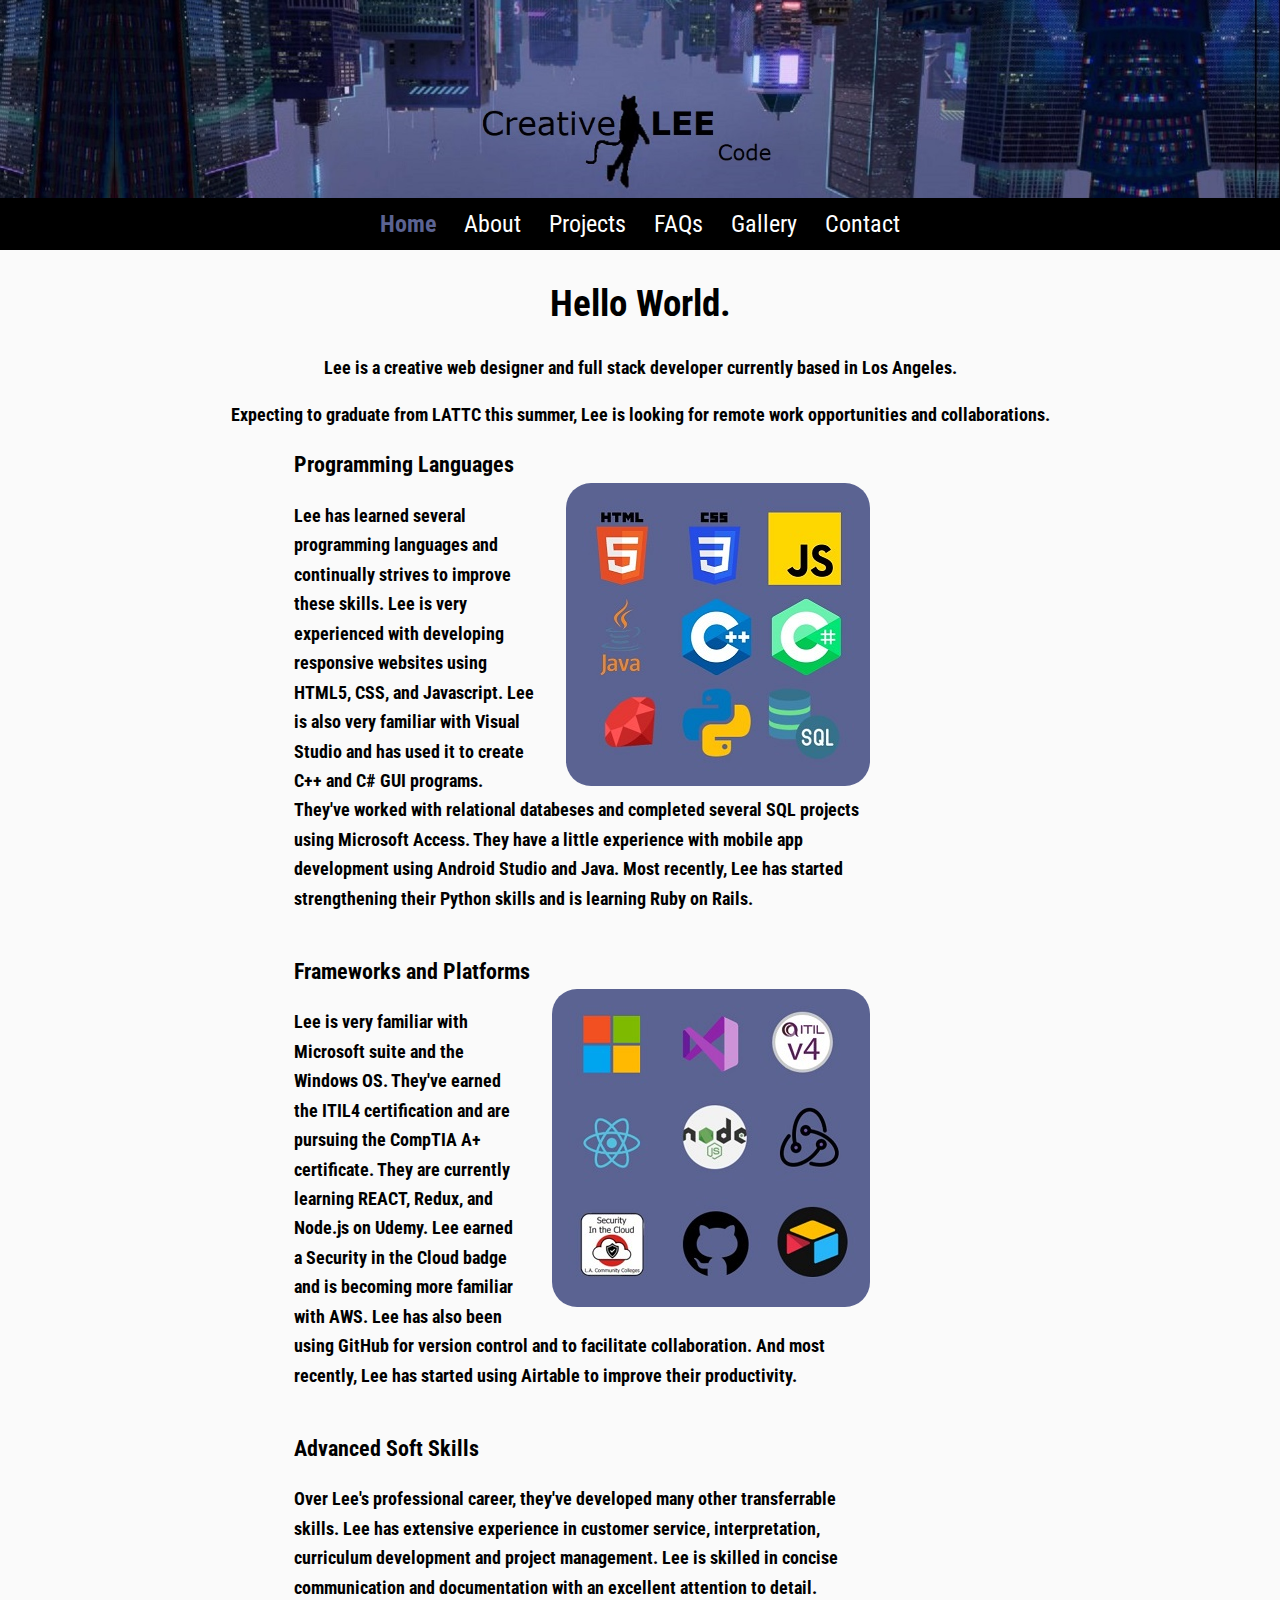
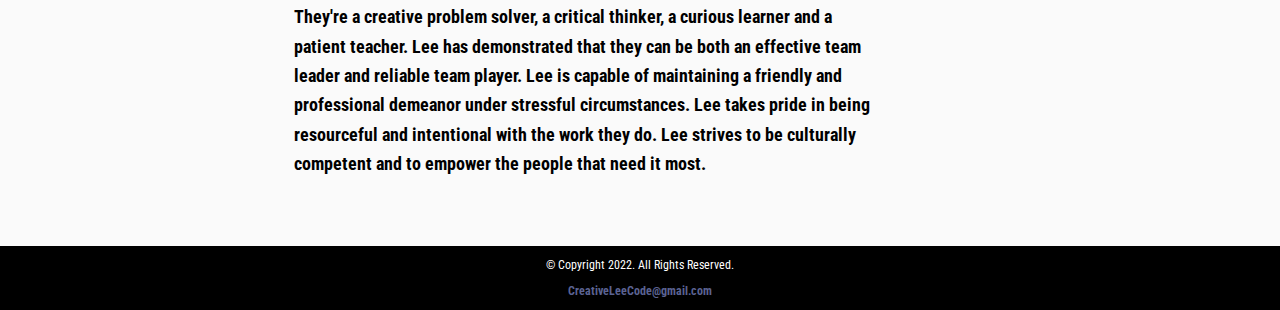
<file: index.html>
<!DOCTYPE html>
<!--
 Programmer:Lee Salazar Chavez
 File Name:Portfolio -  Home
 Date:Apr 12, 2022
-->
<html lang="en">

	<head>
		<title>Portfolio: Home</title>
		<meta charset="utf-8">
		<link rel="stylesheet" href="css/styles.css">
        <!-- Viewport -->
		<meta name="viewport" content="width=device-width, initialscale=1">
        <!-- Google Fonts -->
		<link rel="preconnect" href="https://fonts.googleapis.com">
		<link rel="preconnect" href="https://fonts.gstatic.com" crossorigin>
		<link href="https://fonts.googleapis.com/css2?family=Roboto+Condensed:ital@1&display=swap" rel="stylesheet">
	</head>
	
	<body>
        <header>
            <!-- Hero Image -->
            <div class="mobile">
                <a href="index.html"><img src="images/mobileCreativLEECode.jpg" alt="Creative Lee"></a>
            </div>

            <div class="tab-desk">
                <a href="index.html"><img src="images/CreativLEECode.jpg" alt="Creative Lee"></a>
            </div>
        </header>

            <!-- Navigation List -->
            <nav>
                <ul>
                <li><a class= "link" href="index.html" >Home</a></li>
                <li><a href="about.html">About</a></li>
                <li><a href="projects.html">Projects</a></li>
                <li><a href="faqs.html">FAQs</a></li>
                <li><a href="gallery.html">Gallery</a></li>
                <li><a href="contact.html">Contact</a></li>
                </ul>
            </nav>

            <!-- Use the main area to add the main content to the webpage -->
            <main>
                <div class="mobile">
                    <h1>Hello World!</h1>
                        <p> Lee is a creative web designer 
                        and full stack developer currently based in Los Angeles. 
                        Expecting to graduate from LATTC this summer, Lee is 
                        looking for remote work opportunities and collaborations. </p>

                    <h2>Creative Lee's Skills include:</h2>
                        <h3>Programming Languages</h3>
                            <div id="programming">
                                <img id="rounded" src="images/ProgrammingLanguages.jpg" alt="Programming Languages">    
                            </div>
                        <h3>Frame Works and Platforms</h3>    
                            <div id="additional">
                                 <img id="rounded" src="images/MoreSkills.jpg" alt="Additional Skills">
                            </div>

                    <div id="advanced">
                        <h3>Advanced Soft Skills</h3>
                            <p>Lee is skilled in concise communication and documentation with an excellent attention to detail. They're a creative problem solver, a critical thinker, a curious learner and a patient teacher. Lee has demonstrated that they can be both an effective team leader and reliable team player. Lee is capable of maintaining a friendly and professional demeanor under stressful circumstances. Lee takes pride in being resourceful and intentional with the work they do. Lee strives to be culturally competent and to empower the people that need it most.</p>            
                    </div>
                </div>


                <div class="tab-desk">
                    <h1>Hello World.</h1>

                    <div id="intro">  
                        <p>Lee is a creative web designer 
                        and full stack developer currently based in Los Angeles. 
                        </p>    
                        <p>Expecting to graduate from LATTC this summer, Lee is 
                        looking for remote work opportunities and collaborations.
                        </p>
                    </div> 

                    <article>
                        <h3>Programming Languages</h3>
                            <aside>
                                <img id="rounded" src="images/ProgrammingLanguages.jpg" alt="Programming Skills">
                            </aside>
                        <p> Lee has learned several programming languages and continually strives to improve these skills.
                        Lee is very experienced with developing responsive websites using HTML5, CSS, and Javascript.
                        Lee is also very familiar with Visual Studio and has used it to create C++ and C# GUI programs. 
                        They've worked with relational databeses and completed several SQL projects using Microsoft Access.
                        They have a little experience with mobile app development using Android Studio and Java. Most recently, Lee has started strengthening their Python skills and is learning Ruby on Rails.
                        </p>
                    </article>	

                    <article>
                        <h3>Frameworks and Platforms</h3>
                            <aside>
                            <img id="rounded" src="images/MoreSkills.jpg" alt="Additional Skills">
                            </aside>
                        <p> Lee is very familiar with Microsoft suite and the Windows OS. They've earned the ITIL4 certification and are pursuing the CompTIA A+ certificate. They are currently learning REACT, Redux, and Node.js on Udemy. Lee earned a Security in the Cloud badge and is becoming more familiar with AWS. Lee has also been using GitHub for version control and to facilitate collaboration. And most recently, Lee has started using Airtable to improve their productivity.
                        </p>
                    </article>

                    <article>
                        <h3>Advanced Soft Skills</h3>
                        <p> Over Lee's professional career, they've developed many other transferrable skills. Lee has extensive experience in customer service, interpretation, curriculum development and project management. Lee is skilled in concise communication and documentation with an excellent attention to detail. They're a creative problem solver, a critical thinker, a curious learner and a patient teacher. Lee has demonstrated that they can be both an effective team leader and reliable team player. Lee is capable of maintaining a friendly and professional demeanor under stressful circumstances. Lee takes pride in being resourceful and intentional with the work they do. Lee strives to be culturally competent and to empower the people that need it most.
                        </p>    
                    </article>
                </div>
            </main>

            <footer>
                <p>&copy; Copyright 2022. All Rights Reserved.</p>
                <p><a class= "link" href="mailto:CreativeLeeCode@gmail.com" target="_blank">CreativeLeeCode@gmail.com</a></p>
            </footer>
	</body>
</html>
</file>
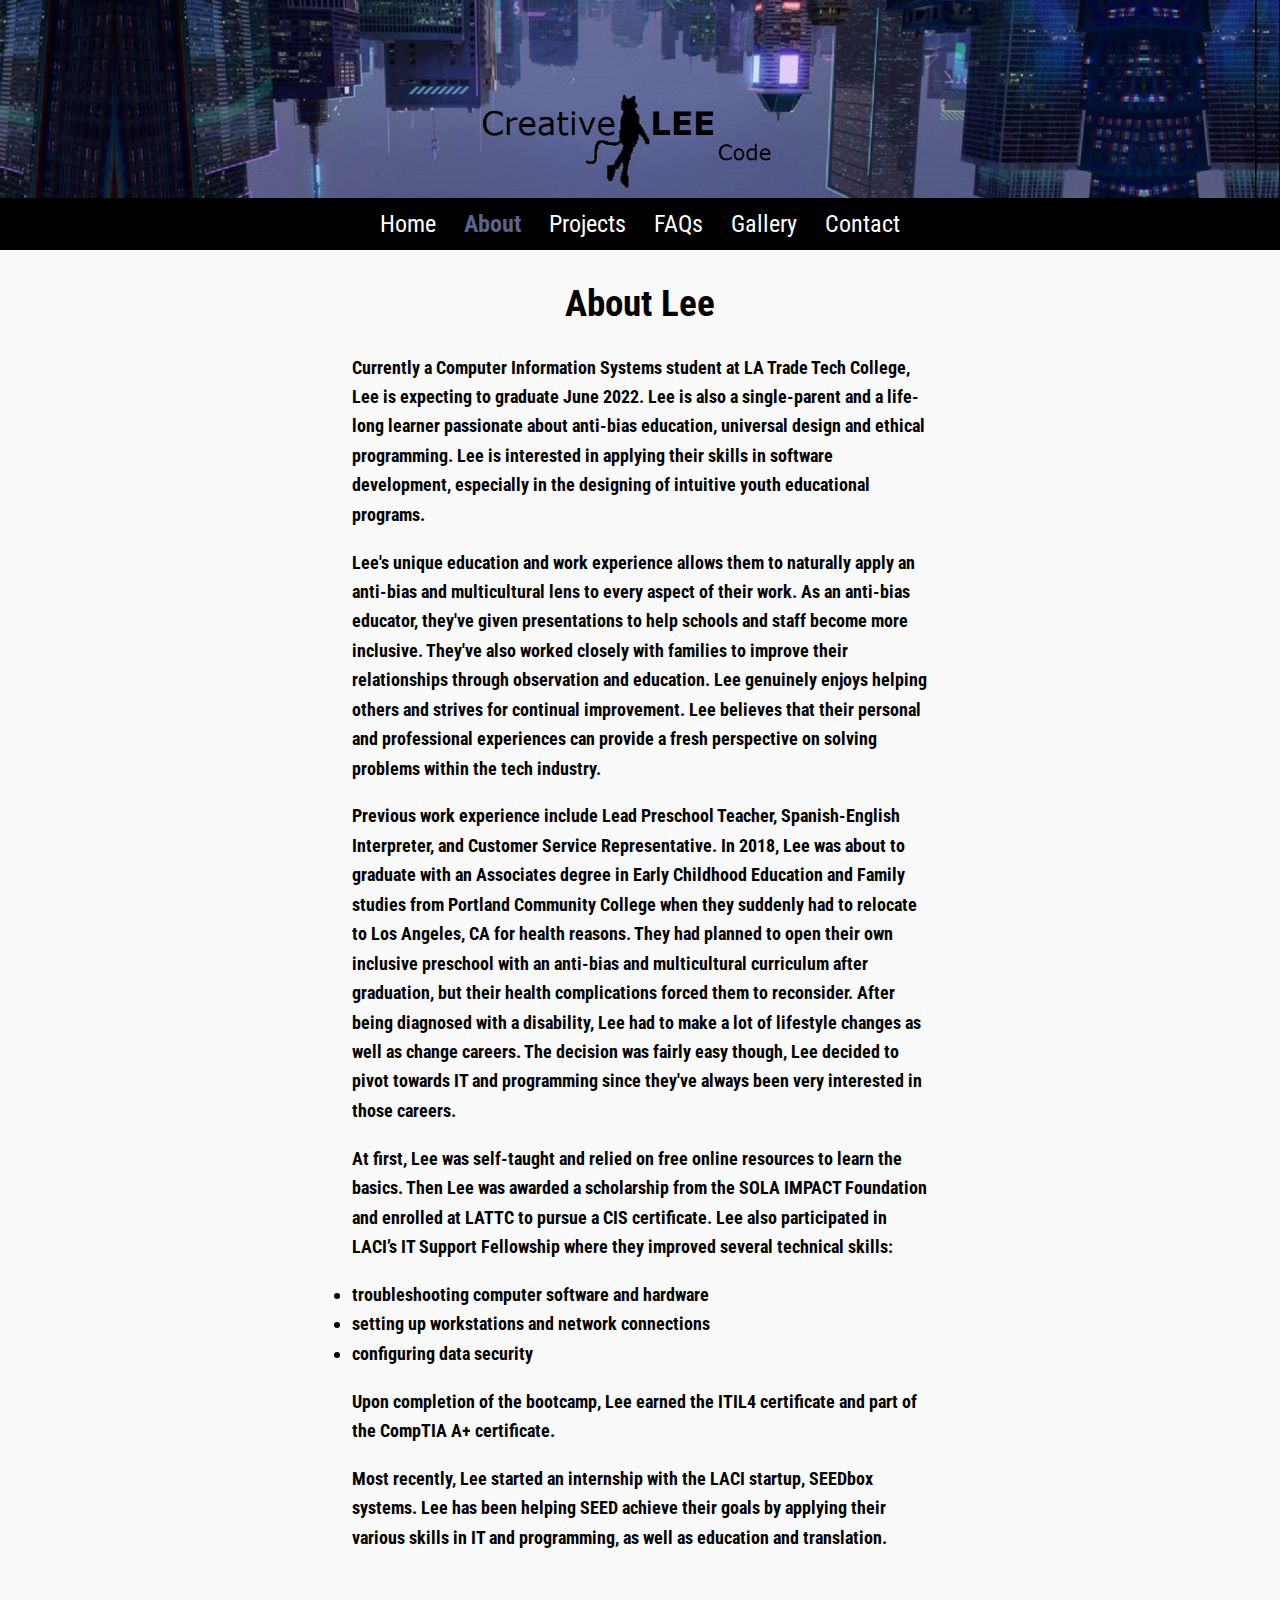
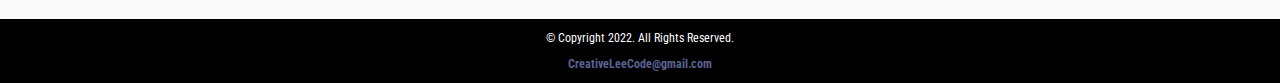
<file: about.html>
<!DOCTYPE html>
<!--
 Programmer:Lee Salazar Chavez
 File Name:Personal About
 Date:Mar 25, 2022
-->
<html lang="en">

	<head>
	
		<title>Portfolio: About</title>
		<meta charset="utf-8">
        
		<link rel="stylesheet" href="css/styles.css">
        
		<meta name="viewport" content="width=device-width, initialscale=1">
        
		<link rel="preconnect" href="https://fonts.gstatic.com" crossorigin>
		<link href="https://fonts.googleapis.com/css2?family=Roboto+Condensed:ital@1&display=swap" rel="stylesheet">
	</head>
	
	<body>
	
		<header>
            
		<!-- Hero Image -->
        <div class="mobile">
            <a href="index.html"><img src="images/mobileCreativLEECode.jpg" alt="Creative Lee"></a>
        </div>
            
        <div class="tab-desk">
            <a href="index.html"><img src="images/CreativLEECode.jpg" alt="Creative Lee"></a>
        </div>
		
		</header>
		
		<nav>
			<ul>
			<li><a href="index.html">Home</a></li>
			<li><a class= "link" href="about.html">About</a></li>
			<li><a href="projects.html">Projects</a></li>
			<li><a href="faqs.html">FAQs</a></li>
			<li><a href="gallery.html">Gallery</a></li>
			<li><a href="contact.html">Contact</a></li>
			</ul>
		</nav>
		
		<!-- Use the main area to add the main content to the webpage -->
		<main>
            <div class="mobile">
                <div id="about">
                <h1> About Lee </h1>
                <p> Currently a Computer Information Systems student at LA Trade Tech College, Lee is expecting to graduate June 2022. 
                Lee is also a single-parent and a life-long learner passionate about anti-bias education, universal design and ethical 
                programming. Lee is interested in applying their skills in software developement, especially in the designing of
                intuitive youth educational programs. </p>

                <p> Lee's unique education and work experience allows them to naturally apply an anti-bias and multicultural lens to 
                every aspect of their work. As an anti-bias educator, they've given presentations to help schools and staff become more inclusive. 
                They've also worked closely with families to improve their relationships through observation and education. Lee genuinely 
                enjoys helping others and strives for continual improvement. Lee believes that their personal and professional experiences can
                provide a fresh perspective on solving problems within the tech industry.</p>

                <p> Recently, Lee participated in LACI’s IT Support Fellowship where they improved several technical skills. Upon completion of the bootcamp, Lee earned the ITIL4 certificate and Core2 of the CompTIA A+ certificate. Lee then started an internship with the LACI startup, SEEDbox systems. </p>

                </div> 
            </div>
            
            <div class="tab-desk">
                <div id="about">
                    <h1> About Lee </h1>
                    <p> Currently a Computer Information Systems student at LA Trade Tech College, Lee is expecting to graduate June 2022. 
                    Lee is also a single-parent and a life-long learner passionate about anti-bias education, universal design and ethical 
                    programming. Lee is interested in applying their skills in software development, especially in the designing of
                    intuitive youth educational programs. </p>

                    <p> Lee's unique education and work experience allows them to naturally apply an anti-bias and multicultural lens to 
                    every aspect of their work. As an anti-bias educator, they've given presentations to help schools and staff become more inclusive. 
                    They've also worked closely with families to improve their relationships through observation and education. Lee genuinely 
                    enjoys helping others and strives for continual improvement. Lee believes that their personal and professional experiences can
                    provide a fresh perspective on solving problems within the tech industry.</p>

                    <p> Previous work experience include Lead Preschool Teacher, Spanish-English Interpreter, and Customer Service Representative.
                    In 2018, Lee was about to graduate with an Associates degree in Early Childhood Education and Family studies from Portland Community
                    College when they suddenly had to relocate to Los Angeles, CA for health reasons. They had planned to open their own inclusive preschool 
                    with an anti-bias and multicultural curriculum after graduation, but their health complications forced them to reconsider. After being diagnosed with a disability, Lee had to make a lot of lifestyle changes as well as change careers. The decision was fairly easy though, Lee
                    decided to pivot towards IT and programming since they've always been very interested in those careers.  
                    </p>

                    <p> At first, Lee was self-taught and relied on free online resources to learn the basics. Then Lee was awarded a scholarship from the SOLA IMPACT Foundation and enrolled at LATTC to pursue a CIS certificate. Lee also participated in LACI’s IT Support Fellowship where they improved several technical skills: </p>
                        <ul>
                            <li>troubleshooting computer software and hardware</li> 
                            <li>setting up workstations and network connections</li> 
                            <li>configuring data security</li> 
                        </ul>
                    <p> Upon completion of the bootcamp, Lee earned the ITIL4 certificate and part of the CompTIA A+ certificate.</p>

                    <p> Most recently, Lee started an internship with the LACI startup, SEEDbox systems. Lee has been helping SEED achieve their goals by applying their various skills in IT and programming, as well as education and translation. </p>

                </div>
            </div>
		</main>
		
		<footer>
			<p>&copy; Copyright 2022. All Rights Reserved.</p>
			<p><a class= "link" href="mailto:CreativeLeeCode@gmail.com" target="_blank">CreativeLeeCode@gmail.com</a></p>
		</footer>
	</body>
	
</html>
</file>
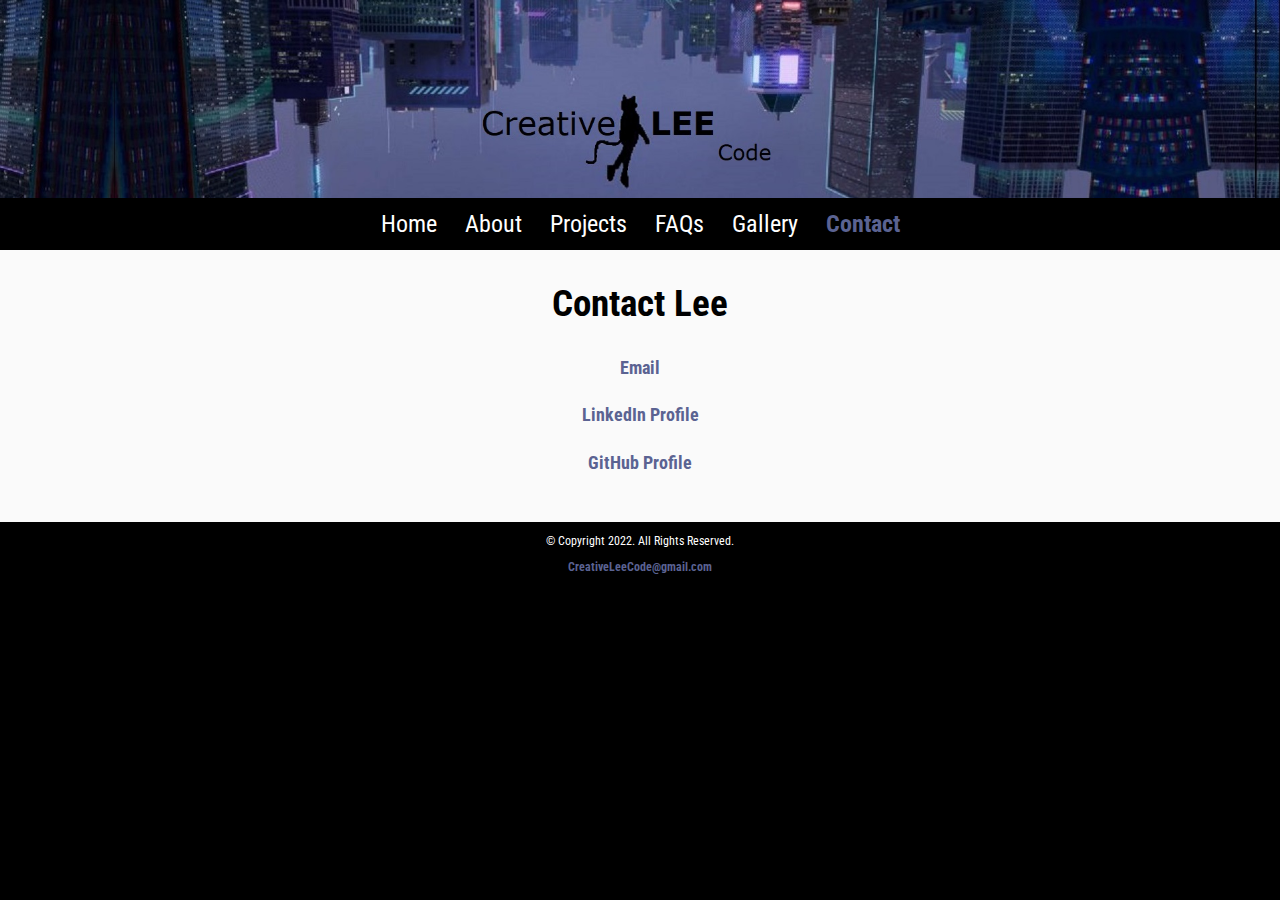
<file: contact.html>
<!DOCTYPE html>
<!--
 Programmer:Lee Salazar Chavez
 File Name:Personal Contact
 Date:Mar 21, 2022
-->
<html lang="en">

	<head>
	
		<title>Portfolio: Contact</title>
		<meta charset="utf-8">
		<link rel="stylesheet" href="css/styles.css">
		<meta name="viewport" content="width=device-width, initialscale=1">
		<link rel="preconnect" href="https://fonts.gstatic.com" crossorigin>
		<link href="https://fonts.googleapis.com/css2?family=Roboto+Condensed:ital@1&display=swap" rel="stylesheet">
	</head>
	
	<body>
	
		<header>
		<!-- Hero Image -->
		<div class="mobile">
            <a href="index.html"><img src="images/mobileCreativLEECode.jpg" alt="Creative Lee"></a>
        </div>
            
        <div class="tab-desk">
            <a href="index.html"><img src="images/CreativLEECode.jpg" alt="Creative Lee"></a>
        </div>
		</header>
		
		<nav>
			<ul>
			<li><a href="index.html">Home</a></li>
			<li><a href="about.html">About</a></li>
			<li><a href="projects.html">Projects</a></li>
			<li><a href="faqs.html">FAQs</a></li>
			<li><a href="gallery.html">Gallery</a></li>
			<li><a class= "link" href="contact.html">Contact</a></li>
			</ul>
		</nav>
		
		<!-- Use the main area to add the main content to the webpage -->
		<main>
			<div id="contact">
			<h1>Contact Lee</h1>
			<p> <a class= "link" href="mailto:ileanasalazarchavez@gmail.com" target="_blank">Email</a></p>
			<p> <a class= "link" href="https://www.linkedin.com/in/ileana-salazar-chavez" target="_blank">LinkedIn Profile</a></p>
			<p> <a class= "link" href="https://github.com/GhostLee-Kino" target="_blank">GitHub Profile</a></p>
			</div>
		</main>
		
		<footer>
			<p>&copy; Copyright 2022. All Rights Reserved.</p>
			<p><a class= "link" href="mailto:CreativeLeeCode@gmail.com" target="_blank">CreativeLeeCode@gmail.com</a></p>
		</footer>
	</body>
	
</html>
</file>
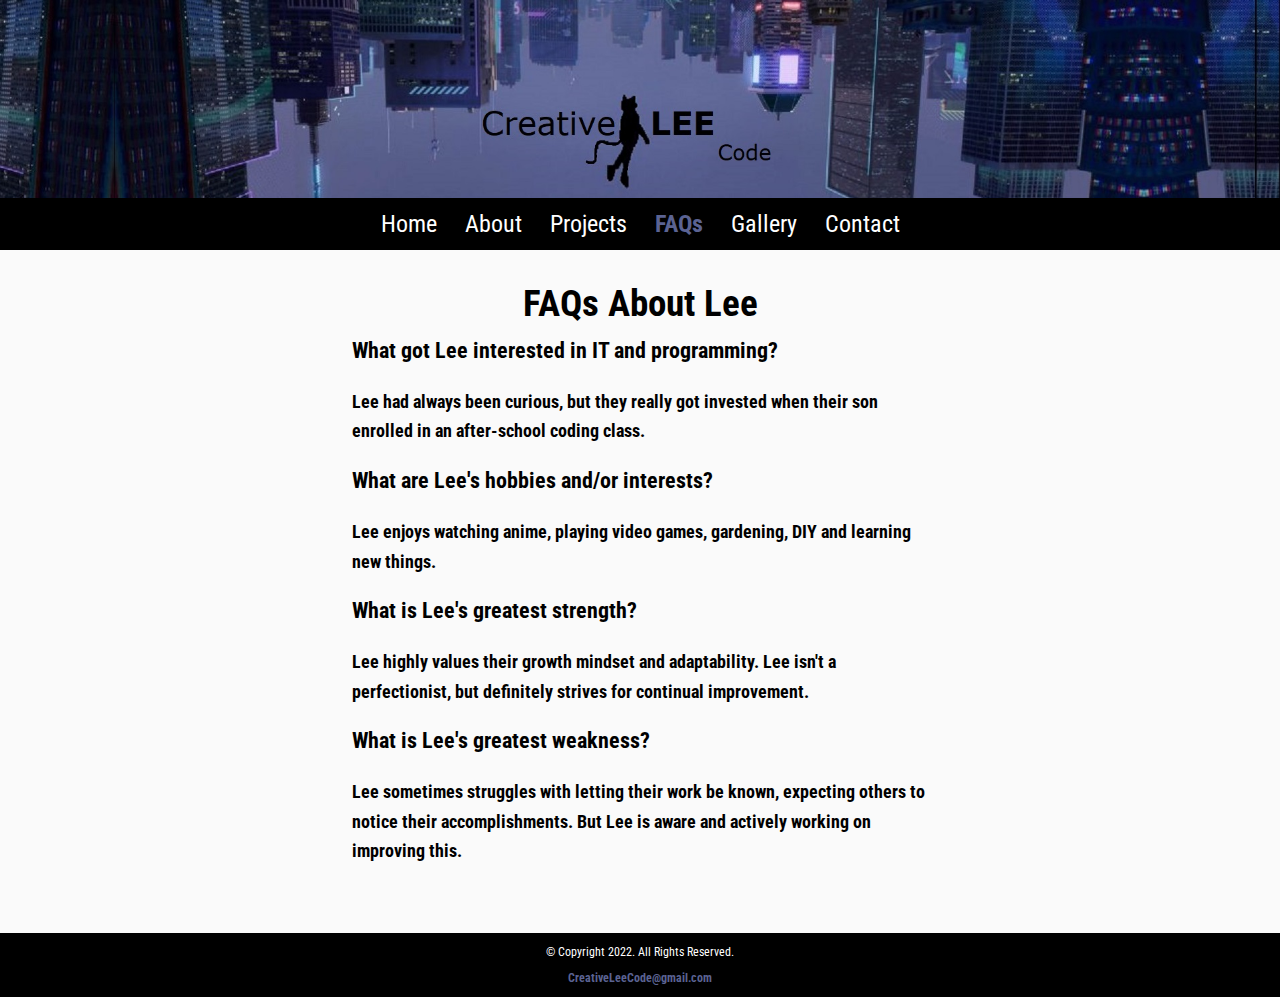
<file: faqs.html>
<!DOCTYPE html>
<!--
 Programmer:Lee Salazar Chavez
 File Name:Personal FAQs
 Date:Mar 21, 2022
-->
<html lang="en">

	<head>
	
		<title>Portfolio: FAQs</title>
		<meta charset="utf-8">
		<link rel="stylesheet" href="css/styles.css">
        
		<meta name="viewport" content="width=device-width, initialscale=1">
        
		<link rel="preconnect" href="https://fonts.gstatic.com" crossorigin>
		<link href="https://fonts.googleapis.com/css2?family=Roboto+Condensed:ital@1&display=swap" rel="stylesheet">
	</head>
	
	<body>
	
		<header>
		<!-- Hero Image -->
		<div class="mobile">
            <a href="index.html"><img src="images/mobileCreativLEECode.jpg" alt="Creative Lee"></a>
        </div>
            
        <div class="tab-desk">
            <a href="index.html"><img src="images/CreativLEECode.jpg" alt="Creative Lee"></a>
        </div>
		</header>
		
		<nav>
			<ul>
			<li><a href="index.html">Home</a></li>
			<li><a href="about.html">About</a></li>
			<li><a href="projects.html">Projects</a></li>
			<li><a class= "link" href="faqs.html">FAQs</a></li>
			<li><a href="gallery.html">Gallery</a></li>
			<li><a href="contact.html">Contact</a></li>
			</ul>
		</nav>

		<!-- Use the main area to add the main content to the webpage -->
		<main>
			<div id="faqs">
			<h1>FAQs About Lee</h1>
			
			<h3>What got Lee interested in IT and programming?</h3>
			<p> Lee had always been curious, but they really got invested when their son enrolled in an after-school coding class.</p>
                
            <h3>What are Lee's hobbies and/or interests?</h3>
			<p> Lee enjoys watching anime, playing video games, gardening, DIY and learning new things.</p>
                
            <h3>What is Lee's greatest strength?</h3>
			<p> Lee highly values their growth mindset and adaptability. Lee isn't a perfectionist, but definitely strives for continual improvement. </p>
                
            <h3>What is Lee's greatest weakness?</h3>
			<p> Lee sometimes struggles with letting their work be known, expecting others to notice their accomplishments. But Lee is aware and actively working on improving this.</p>

			</div>
		</main>
		
		<footer>
            <p>&copy; Copyright 2022. All Rights Reserved.</p>
			<p><a class= "link" href="mailto:CreativeLeeCode@gmail.com" target="_blank">CreativeLeeCode@gmail.com</a></p>
		</footer>
	</body>
	
</html>
</file>
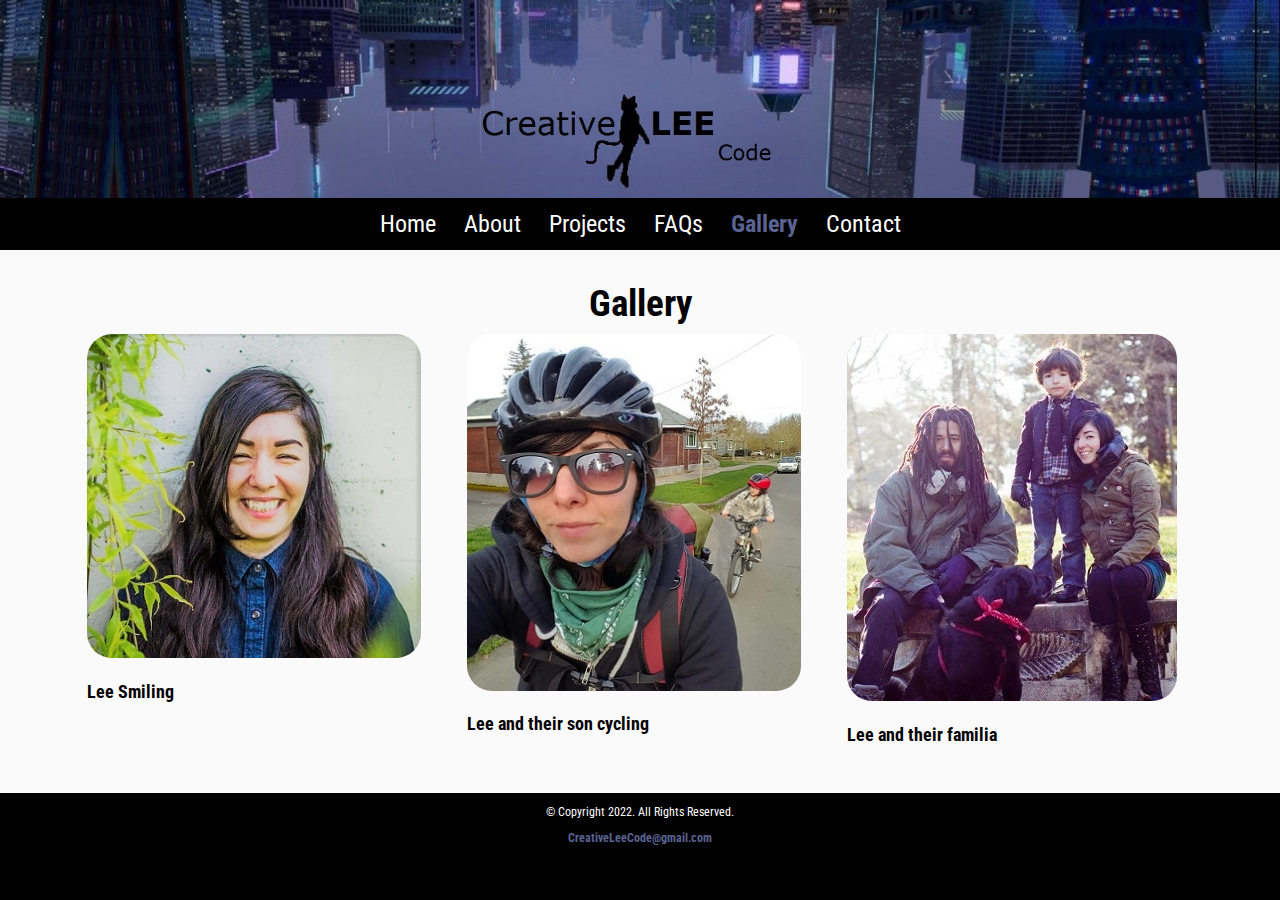
<file: gallery.html>
<!DOCTYPE html>
<!--
 Programmer:Lee Salazar Chavez
 File Name:Portfolio -  Gallery
 Date:Apr 12, 2022
-->
<html lang="en">
	<head>
		<title>Portfolio: Gallery</title>
		<meta charset="utf-8">
		<link rel="stylesheet" href="css/styles.css">
        
		<!-- Viewports -->
		<meta name="viewport" content="width=device-width, initialscale=1">
        
		<!-- Google Fonts -->
		<link rel="preconnect" href="https://fonts.gstatic.com" crossorigin>
		<link href="https://fonts.googleapis.com/css2?family=Roboto+Condensed:ital@1&display=swap" rel="stylesheet">
	</head>
	
	<body>
		<header>
		<!-- Hero Image -->
		<div class="mobile">
            <a href="index.html"><img src="images/mobileCreativLEECode.jpg" alt="Creative Lee"></a>
        </div>
            
        <div class="tab-desk">
            <a href="index.html"><img src="images/CreativLEECode.jpg" alt="Creative Lee"></a>
        </div>
		</header>
		
		<nav>
			<ul>
			<li><a href="index.html">Home</a></li>
			<li><a href="about.html">About</a></li>
			<li><a href="projects.html">Projects</a></li>
			<li><a href="faqs.html">FAQs</a></li>
			<li><a class= "link" href="gallery.html">Gallery</a></li>
			<li><a href="contact.html">Contact</a></li>
			</ul>
		</nav>
		
		<!-- Use the main area to add the main content to the webpage -->
		<main>
			<h1>Gallery</h1>
			<div id="lee">
				<img id=rounded src="images/profesh.jpg" alt="Lee smiling">
				<p>Lee Smiling</p>
			</div>
			
			<div id="leebike">
				<img id=rounded src="images/bikeRide.jpg" alt="Lee and son riding bicycles">
				<p>Lee and their son cycling</p>
			</div>
			
			<div id="leefam">
				<img id=rounded src="images/familia.jpg" alt="Lee and familia">
				<p>Lee and their familia</p>
			</div>
				
		</main>
		
		<footer>
			<p>&copy; Copyright 2022. All Rights Reserved.</p>
			<p><a class= "link" href="mailto:CreativeLeeCode@gmail.com" target="_blank">CreativeLeeCode@gmail.com</a></p>
		</footer>
	</body>
	
</html>
</file>
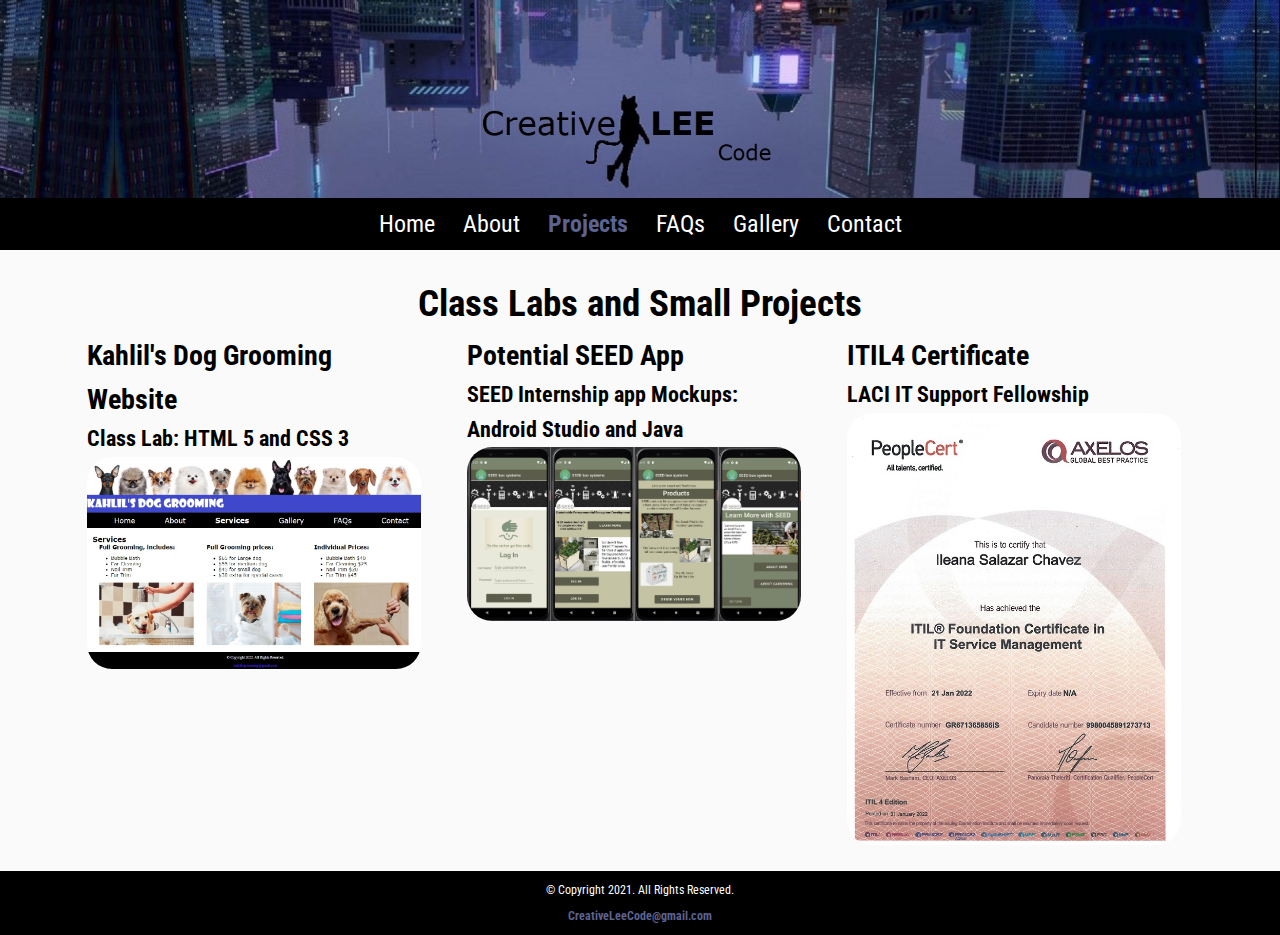
<file: labs.html>
<!DOCTYPE html>
<!--
 Programmer:Lee Salazar Chavez
 File Name:Portfolio - Labs
 Date:Apr 1, 2022
-->
<html lang="en">

	<head>
	
		<title>Projects by Lee: Lab work</title>
		<meta charset="utf-8">
		<link rel="stylesheet" href="css/styles.css">
		<meta name="viewport" content="width=device-width, initialscale=1">
		<link rel="preconnect" href="https://fonts.gstatic.com" crossorigin>
		<link href="https://fonts.googleapis.com/css2?family=Roboto+Condensed:ital@1&display=swap" rel="stylesheet">
        
        <!-- Inline Style -->
		<style>
		#roundedcorners {
			border-radius: 25px;
		}
		</style>
	</head>
	
	<body>
	
		<header>
		<!-- Hero Image -->
		<div class="mobile">
            <a href="index.html"><img src="images/mobileCreativLEECode.jpg" alt="Creative Lee"></a>
        </div>
            
        <div class="tab-desk">
            <a href="index.html"><img src="images/CreativLEECode.jpg" alt="Creative Lee"></a>
        </div>
		</header>
		
		<nav>
			<ul>
			<li><a href="index.html" >Home</a></li>
			<li><a href="about.html">About</a></li>
			<li><a class= "link" href="projects.html">Projects</a></li>
			<li><a href="faqs.html">FAQs</a></li>
			<li><a href="gallery.html">Gallery</a></li>
			<li><a href="contact.html">Contact</a></li>
			</ul>
		</nav>
		
		<!-- Use the main area to add the main content to the webpage -->
		<main>
			<h1>Class Labs and Small Projects</h1>
			
			<div id="groomer">
				<h2>Kahlil's Dog Grooming Website</h2>
				<h3>Class Lab: HTML 5 and CSS 3</h3> 
				<img id=roundedcorners src="images/projects/groomerHome.jpg" alt="Kahlil's Grooming Services">
			</div>
			
			<div id="seed">
				<h2>Potential SEED App</h2>
				<h3>SEED Internship app Mockups: Android Studio and Java</h3> 
				<img id=roundedcorners src="images/projects/SEEDapp.jpg" alt="SEED app">
			</div>
            
            <div id="itil">
				<h2>ITIL4 Certificate</h2>
				<h3>LACI IT Support Fellowship</h3> 
				<img id=roundedcorners src="images/projects/ITIL4certificate.jpg" alt="ITIL4 certificate">
			</div>

		</main>
		
		<footer>
			<p>&copy; Copyright 2021. All Rights Reserved.</p>
			<p><a class= "link" href="mailto:CreativeLeeCode@gmail.com" target="_blank">CreativeLeeCode@gmail.com</a></p>
		</footer>
	</body>
	
</html>
</file>
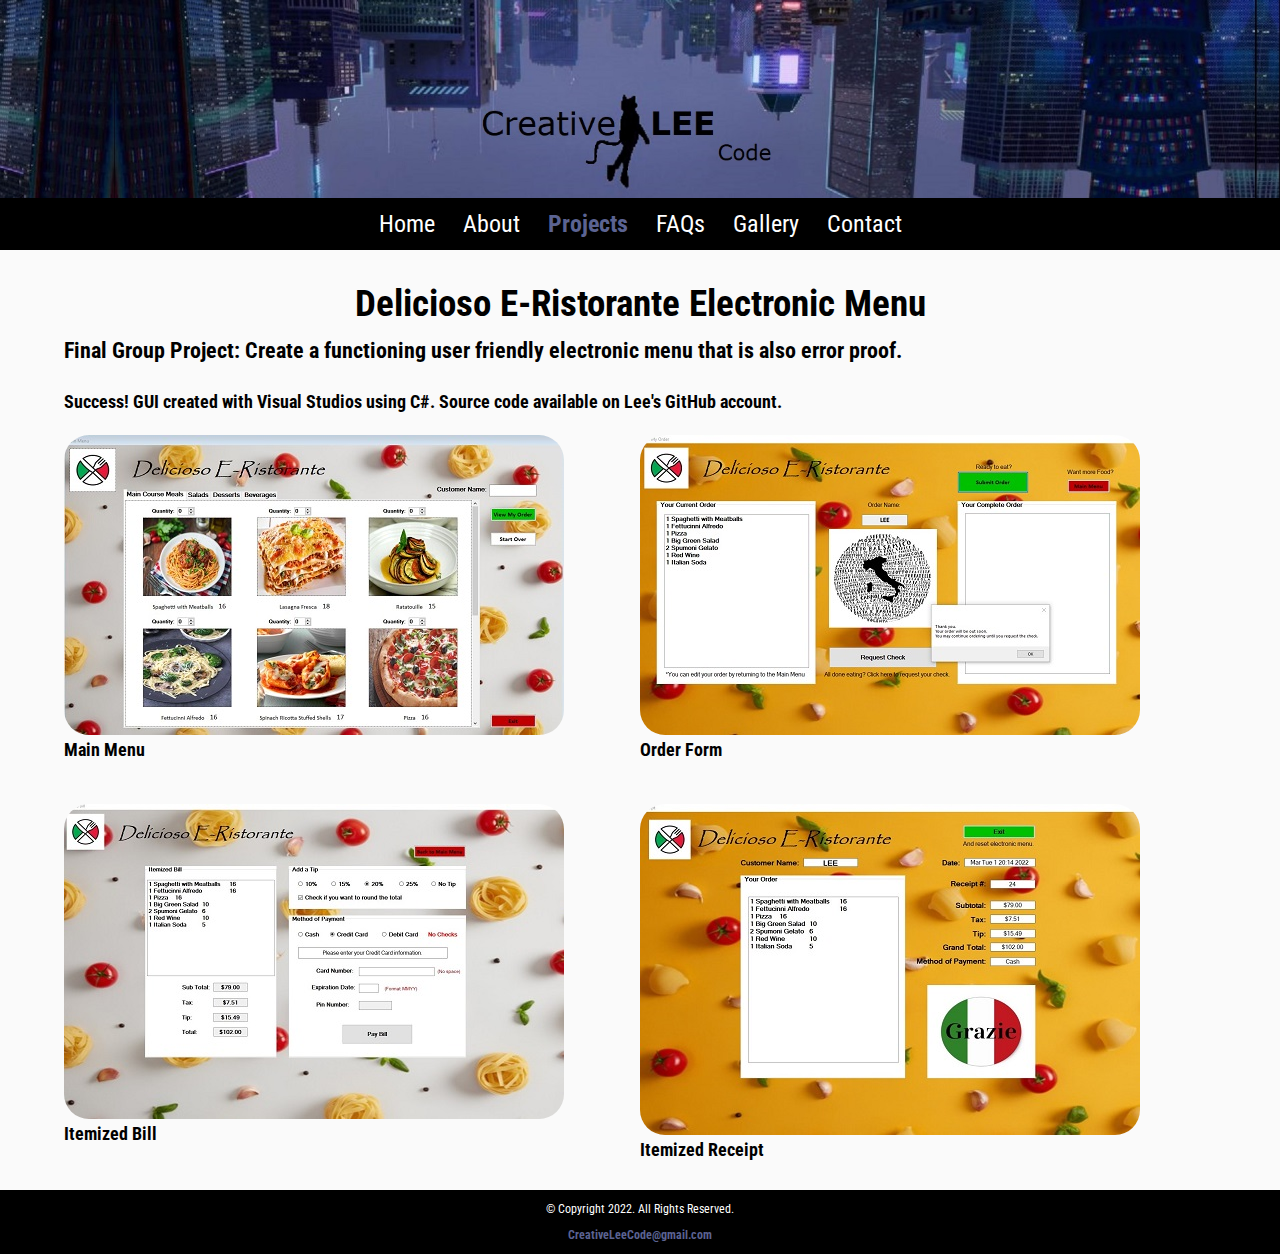
<file: menu.html>
<!DOCTYPE html>
<!--
 Programmer:Lee Salazar Chavez
 File Name:Portfolio - Menu
 Date:Apr 1, 2022
-->
<html lang="en">

	<head>
	
		<title>Projects by Lee: Delicioso E-Ristorante Electronic Menu</title>
		<meta charset="utf-8">
		<link rel="stylesheet" href="css/styles.css">
        
		<meta name="viewport" content="width=device-width, initialscale=1">
        
		<link rel="preconnect" href="https://fonts.gstatic.com" crossorigin>
		<link href="https://fonts.googleapis.com/css2?family=Roboto+Condensed:ital@1&display=swap" rel="stylesheet">
        
	</head>
	
	<body>
	
		<header>
		<!-- Hero Image -->
		<div class="mobile">
            <a href="index.html"><img src="images/mobileCreativLEECode.jpg" alt="Creative Lee"></a>
        </div>
            
        <div class="tab-desk">
            <a href="index.html"><img src="images/CreativLEECode.jpg" alt="Creative Lee"></a>
        </div>
		</header>
		
		<nav>
			<ul>
			<li><a href="index.html" >Home</a></li>
			<li><a href="about.html">About</a></li>
			<li><a class= "link" href="projects.html">Projects</a></li>
			<li><a href="faqs.html">FAQs</a></li>
			<li><a href="gallery.html">Gallery</a></li>
			<li><a href="contact.html">Contact</a></li>
			</ul>
		</nav>
		
		<!-- Use the main area to add the main content to the webpage -->
		<main>
			<h1>Delicioso E-Ristorante Electronic Menu</h1>
			<h3>Final Group Project: Create a functioning user friendly electronic menu that is also error proof.</h3>
			<p>Success! GUI created with Visual Studios using C#. Source code available on Lee's GitHub account.</p>
            
			<div class="grid">
                <figure class="frame">
				<a target="_blank" href="images/projects/mainMenu.jpg"><img id="rounded" src="images/projects/mainMenu.jpg" alt="Main Menu"></a>
                <figcaption class="pic-text">Main Menu</figcaption>
                </figure>
                
                <figure class="frame">
				<a target="_blank" href="images/projects/order.jpg"><img id="rounded" src="images/projects/order.jpg" alt="Order Form"></a>
                <figcaption class="pic-text">Order Form</figcaption>
                </figure>
                
                <figure class="frame">
				<a target="_blank" href="images/projects/bill.jpg"><img id="rounded" src="images/projects/bill.jpg" alt="Itemized Bill"></a>
                <figcaption class="pic-text">Itemized Bill</figcaption>
                </figure>
                
                <figure class="frame">
				<a target="_blank" href="images/projects/receipt.jpg"><img id="rounded" src="images/projects/receipt.jpg" alt="Itemized Receipt"></a>
                <figcaption class="pic-text">Itemized Receipt</figcaption>
                </figure>
 
            </div>
		</main>
		
		<footer>
			<p>&copy; Copyright 2022. All Rights Reserved.</p>
			<p><a class= "link" href="mailto:CreativeLeeCode@gmail.com" target="_blank">CreativeLeeCode@gmail.com</a></p>
		</footer>
	</body>
	
</html>
</file>
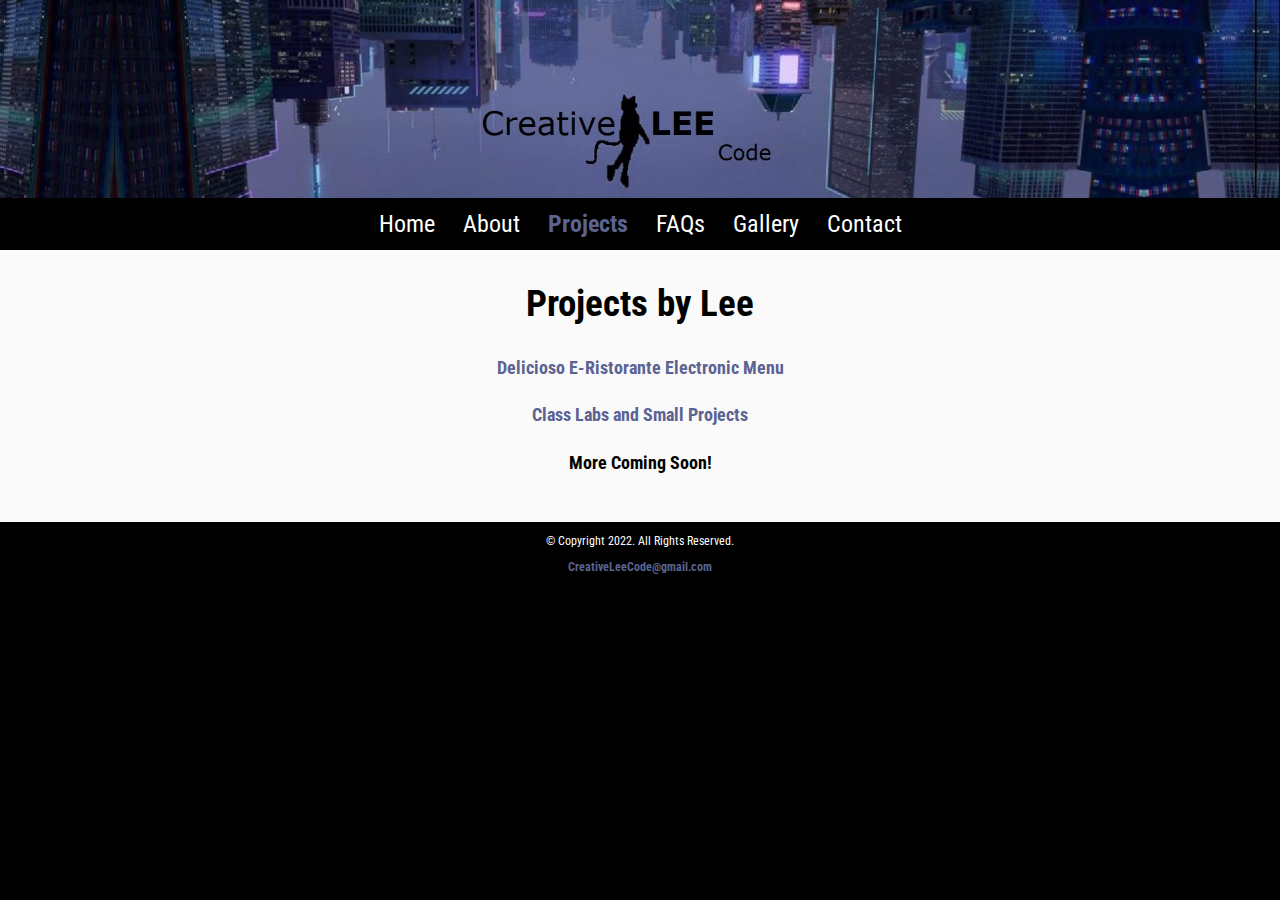
<file: projects.html>
<!DOCTYPE html>
<!--
 Programmer:Lee Salazar Chavez
 File Name:Portfolio -  Projects
 Date:Apr 1, 2022
-->
<html lang="en">

	<head>
	
		<title>Portfolio: Projects</title>
		<meta charset="utf-8">
		<link rel="stylesheet" href="css/styles.css">
		<meta name="viewport" content="width=device-width, initialscale=1">
		<link rel="preconnect" href="https://fonts.gstatic.com" crossorigin>
		<link href="https://fonts.googleapis.com/css2?family=Roboto+Condensed:ital@1&display=swap" rel="stylesheet">
	</head>
	
	<body>
	
		<header>
		<!-- Hero Image -->
		<div class="mobile">
            <a href="index.html"><img src="images/mobileCreativLEECode.jpg" alt="Creative Lee"></a>
        </div>
            
        <div class="tab-desk">
            <a href="index.html"><img src="images/CreativLEECode.jpg" alt="Creative Lee"></a>
        </div>
		</header>
		
		<nav>
			<ul>
			<li><a href="index.html">Home</a></li>
			<li><a href="about.html">About</a></li>
			<li><a class= "link" href="projects.html">Projects</a></li>
			<li><a href="faqs.html">FAQs</a></li>
			<li><a href="gallery.html">Gallery</a></li>
			<li><a href="contact.html">Contact</a></li>
			</ul>
		</nav>
		
		<!-- Use the main area to add the main content to the webpage -->
		<main>
			<div id="projects">
			<h1>Projects by Lee</h1>
			
                <p><a class= "link" href="menu.html" target="_blank"> Delicioso E-Ristorante Electronic Menu</a></p>
			
                <p><a class= "link" href="labs.html" target="_blank"> Class Labs and Small Projects</a></p>
			
			 <p> More Coming Soon!</p>
            </div>
        </main>
		<footer>
			<p>&copy; Copyright 2022. All Rights Reserved.</p>
			<p><a class= "link" href="mailto:CreativeLeeCode@gmail.com" target="_blank">CreativeLeeCode@gmail.com</a></p>
		</footer>
            
	</body>
	
</html>
</file>
<file: css/styles.css>
/*
 Programmer:Lee Salazar Chavez
 Project: Personal Portfolio
 File Name: styles.css
 Date:Apr 1, 2022
*/

/* CSS Reset */
 body, header, nav, main, footer, img, h1, h2, h3, ul, article, aside, figure, figcaption{
	margin: 0;
	padding: 0;
	border: 0;
 }
 
 /* Style rules for body and images */
 body{
	background-color: #000;
	color: #fff;
}
 img {
	max-width: 100%;
	display: block;
 }

/* Show mobile class, hide tablet-desktop class*/
 .mobile {
	 display: block;
 }
 .tab-desk {
	 display:none;
 }
 
 /* Style rules for navigation area */
 nav {
	background-color: #000;
 }
 nav ul {
	list-style-type: none;
	margin: 0;
	text-align: center;
 }
 nav li {
	display: inline-block;
	font-size: 1.5em;
	font-family: 'Roboto Condensed', sans-serif;
    border-top: 1px solid #fff;
 }
nav li:first-child {
    border-top: none;
}
 
nav li a {
	display: block;
	color: #fff;
	padding: 0.5em 3em;
	text-decoration: none;
 }
 
 .link{
	 color: #5B6392;
     font-weight:bold;
	 text-decoration: none;
 }

 /* Style rule for main */
main{
	background-color: #FAFAFA;
	color: #000;
	overflow: auto;
	padding: 2% 5% 2% 5%;
	font-size: 1.15em;
    font-weight:bold;
	font-family: 'Roboto Condensed', sans-serif;
    line-height: 1.6;
}
h1{
    text-align: center;
}

#rounded {
    border-radius: 25px;
}

 #programming, #additional, #advanced{
    margin: auto;    
 }
 #groomer, #seed, #itil {
	margin: 25px 50px 75px 100px;
 }
 #main, #order, #bill, #receipt {
    margin: 25px 25px 25px 25px;
 }
 #lee, #leebike, #leefam {
    margin: 25px 50px 75px 100px;
 }
#intro, #contact, #projects {
    text-align: center;
}

 /* Style rule for footer */
footer p{
	font-size: 0.75em;
    font-family: 'Roboto Condensed', sans-serif;
	text-align: center;
	color: #fff;
	padding: 0 1em;
}
footer p a{
	color: #fff;
	text-decoration:none;
}


/* Media Query for Tablet Viewport */
 @media screen and (min-width: 620px), print {
    .tab-desk {
	display: block;
	}
	.mobile {
	display: none;
	}
	/*Tablet Viewport: Style rules for nav area*/
	nav li {
	border-top: none;
	display: inline-block;
	font-size: 1.25em;
	}
    nav li a {
	padding: 0.5em;
	} 
     
    /*Tablet Viewport: Style rules for main area*/ 
     article{
    display: block;
    width: 50%;
	float: left;
	margin: 0 2% 2% 20%;
    } 
    
    aside {
    float: right;
    padding-left: 15px;
    margin-left: 15px;
    } 
     
    .grid {
    display: grid;
    grid-template-columns: auto auto;
    grid-row-gap: 40px;
    }

    #about, #faqs, #groomer, #seed, #itil, #lee, #leebike, #leefam{
    width: 50%;
	float: left;
	margin: 0 2% 2% 25%;    
    }
    
}

/* Media Query for Desktop Viewport */
 @media screen and (min-width: 1000px), print {
    .tab-desk {
	display: block;
	}
	.mobile {
	display: none;
	}
     
	/* Desktop Viewport: Style rules for nav area */
    nav li {
    font-size: 1.5em;
     }
	nav li a {
	padding: 0.5em 1.5e 0.5em 1.5em;
	}
     
	nav li a:hover {
	color: #000;
	background-color: #fff;
	}
     
    /* Desktop Viewport: Style rules for main area */
    #groomer, #seed, #itil {
	width: 29%;
	float: left;
	margin: 0 2%;
    }
    #main, #order, #bill, #receipt {
	margin: 0 2%;
    }
    #lee, #leebike, #leefam{
    width: 29%;
	float: left;
	margin: 0 2%;         
    }
	
}
</file>
